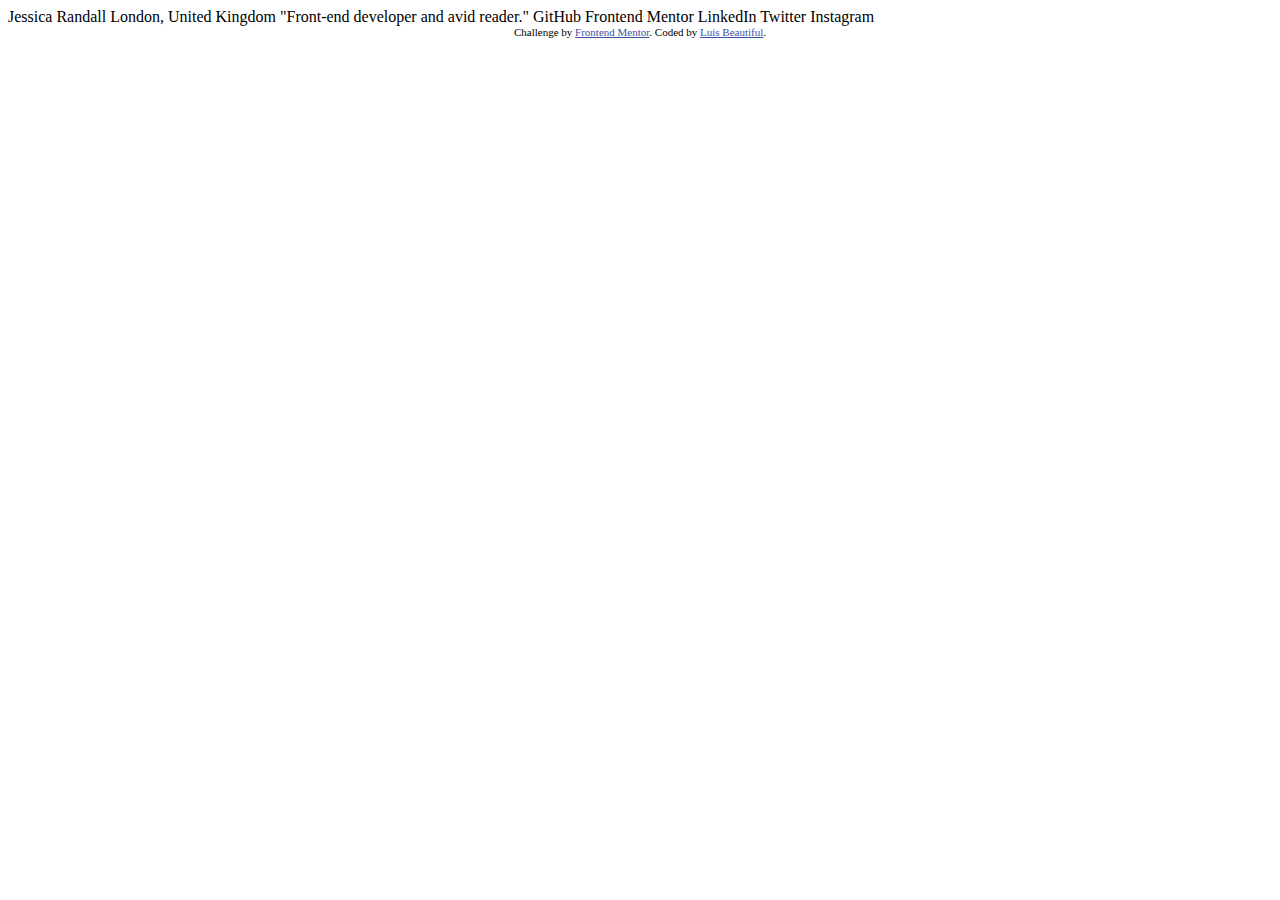
<file: social-links-profile-main/index.html>
<!DOCTYPE html>
<html lang="en">
<head>
  <meta charset="UTF-8">
  <meta name="viewport" content="width=device-width, initial-scale=1.0"> <!-- displays site properly based on user's device -->

  <link rel="icon" type="image/png" sizes="32x32" href="./assets/images/favicon-32x32.png">
  
  <title>Frontend Mentor | Social links profile</title>

  <!-- Feel free to remove these styles or customise in your own stylesheet 👍 -->
  <style>
    .attribution { font-size: 11px; text-align: center; }
    .attribution a { color: hsl(228, 45%, 44%); }
  </style>
</head>
<body>

  Jessica Randall
  London, United Kingdom
  "Front-end developer and avid reader."

  GitHub
  Frontend Mentor
  LinkedIn
  Twitter
  Instagram
  
  <div class="attribution">
    Challenge by <a href="https://www.frontendmentor.io?ref=challenge" target="_blank">Frontend Mentor</a>. 
    Coded by <a href="#">Luis Beautiful</a>.
  </div>
</body>
</html>
</file>
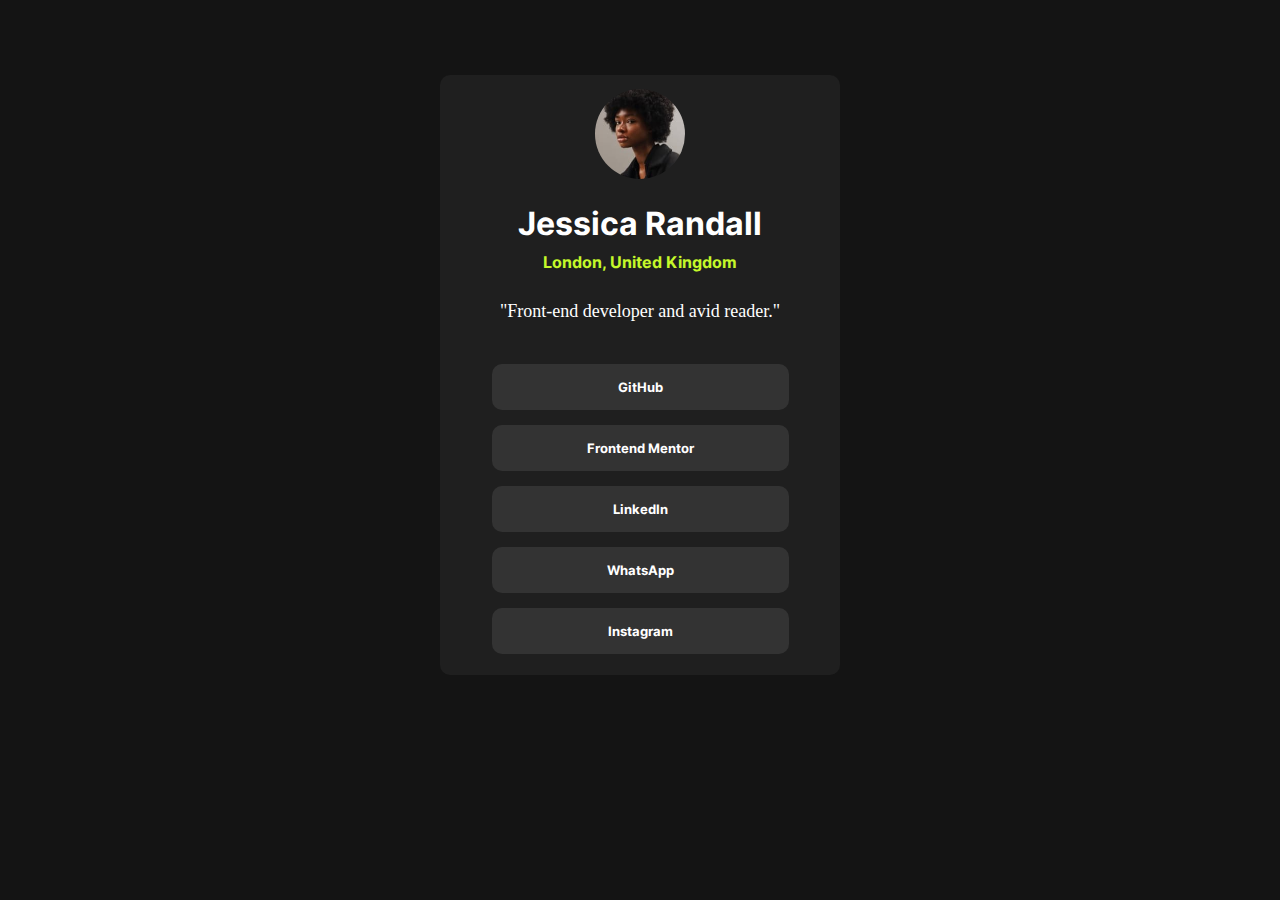
<file: social-links-profile-main/index1.html>
<!DOCTYPE html>
<html lang="pt-br">
<head>
    <meta charset="UTF-8">
    <meta name="viewport" content="width=device-width, initial-scale=1.0">
    <title>Portifolio</title>
    <!-- Style -->
    <link rel="stylesheet" href="style.css">
    <!-- icon -->
     <link rel="icon" type="image/png" sizes="32x32" href="./assets/images/favicon-32x32.png">
</head>
<body>
    
    <div id="container">
        <div id="informações">
            <img id="img" src="assets/images/avatar-jessica.jpeg" alt="Avatar">
            <p id="p1">Jessica Randall</p>
            <p id="p2">London, United Kingdom</p>
            <p id="p3">"Front-end developer and avid reader."</p>
        </div>
        <div id="bottons">
            <button class="botton" onclick="document.location='https://github.com/Luis-fflorencio'">GitHub</button>
            <button class="botton" onclick="document.location='https://www.frontendmentor.io/profile/Luis-fflorencio'">Frontend Mentor</button>
            <button class="botton" onclick="document.location='https://www.linkedin.com/in/luis-dev-front/'">LinkedIn</button>
            <button class="botton" onclick="document.location='https://wa.me/qr/JMWW2HRI32IFA1'">WhatsApp</button>
            <button class="botton" onclick="document.location='https://www.instagram.com/luisfflorencio/'">Instagram</button>
            
        </div>
    </div>

</body>
</html>
</file>
<file: social-links-profile-main/style.css>
* {
    padding: 0;
    margin: 0;
}

body {
    display: flex;
    justify-content: center;
    background-color: hsl(0, 0%, 8%);
}

@font-face {
    font-family: 'Macaco';
    src: url('assets/fonts/static/Inter-Bold.ttf') format(truetype),
    url('assets/fonts/static/Inter-Regular.ttf') format(truetype),
    url('assets/fonts/static/Inter-SemiBold.ttf') format(truetype);
    font-weight: normal;
    font-style: normal;
}

#container {
    background-color: hsl(0, 0%, 12%);
    display: flex;
    justify-content: center;
    align-items: center;
    flex-direction: column;
    height: 600px;
    width: 400px;
    position: relative;
    top: 75px;
    border-radius: 10px;
}

#container p {
    margin-bottom: 9px;
}

#p1 {
    font-size: xx-large;
    font-family: Macaco;
    color: #fff;
    font-weight: normal;
}

#p2 {
    font-family: Macaco;
    color: hsl(75, 94%, 57%);
}

#p3 {
    color: #fff;
    font-size: large;
    margin-top: 20px;
}

#img {
    border-radius: 50px;
    margin-bottom: 25px;
    width: 90px;
    border: 1px;
}

#informações {
    display: flex;
    justify-content: center;
    align-items: center;
    flex-direction: column;
    position: relative;
    bottom: 13px;
}

#bottons {
    display: flex;
    justify-content: center;
    flex-direction: column;
    position: relative;
    top: 20px;
}

.botton {
    margin-bottom: 15px;
    padding: 15px 95px;
    background-color: hsl(0, 0%, 20%);
    border: 0;
    font-family: Macaco;
    color: #fff;
    border-radius: 10px;
}

.botton:hover{
    background-color: hsl(75, 94%, 57%);
    color:hsl(0, 0%, 12%)
}
</file>
